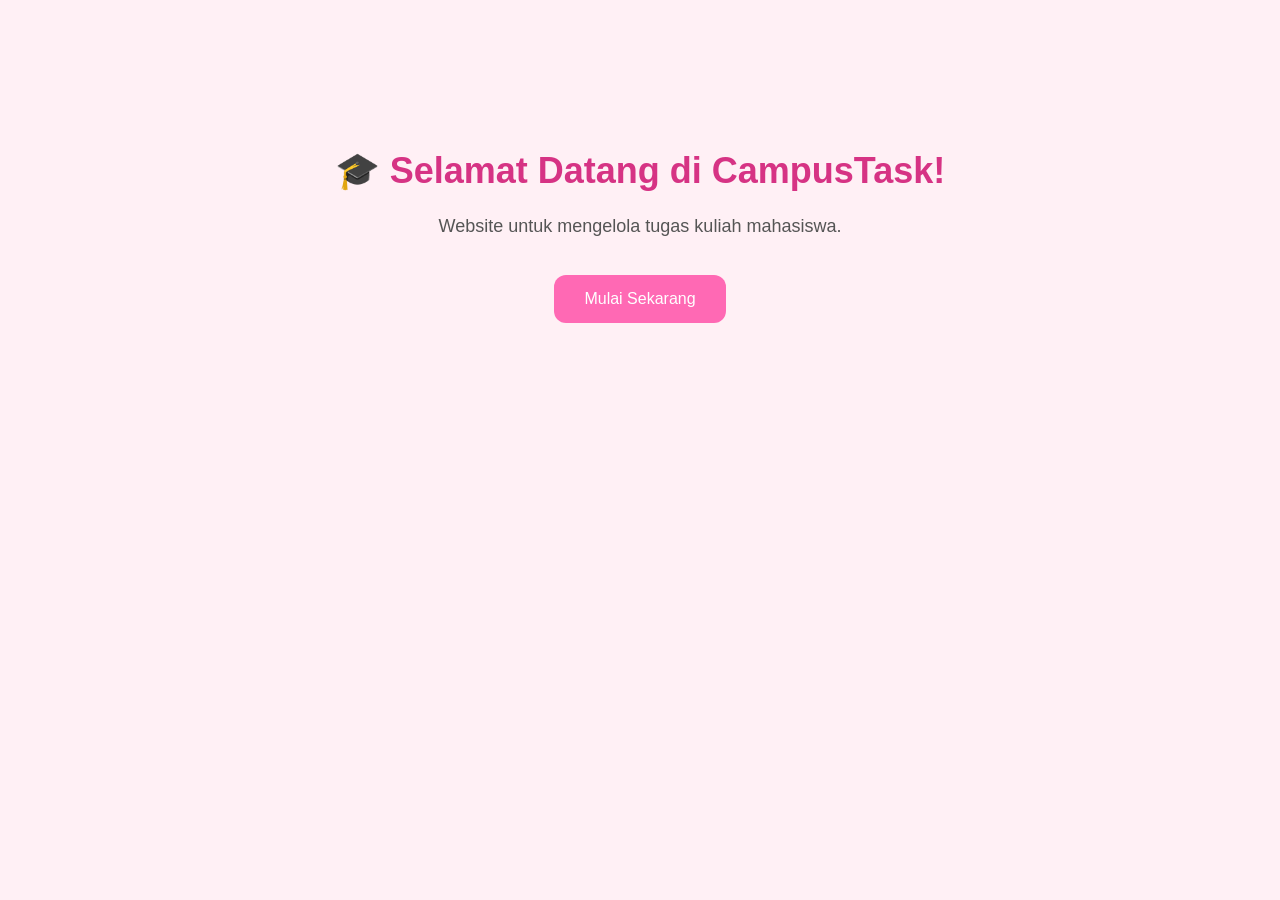
<file: index.html>
<!DOCTYPE html>
<html lang="id">
<head>
	<meta charset="UTF-8">
	<meta name="viewport" content="width=device-width, initial-scale=1.0">
	<title>CampusTask</title>
	<link rel="stylesheet" href="style.css">
	<script src="script.js" defer></script>
</head>
<body>
	<h1>🎓 Selamat Datang di CampusTask!</h1>
	<p>Website untuk mengelola tugas kuliah mahasiswa.</p>

	<button id="tombolMulai">Mulai Sekarang</button>
</body>
</html>
</file>
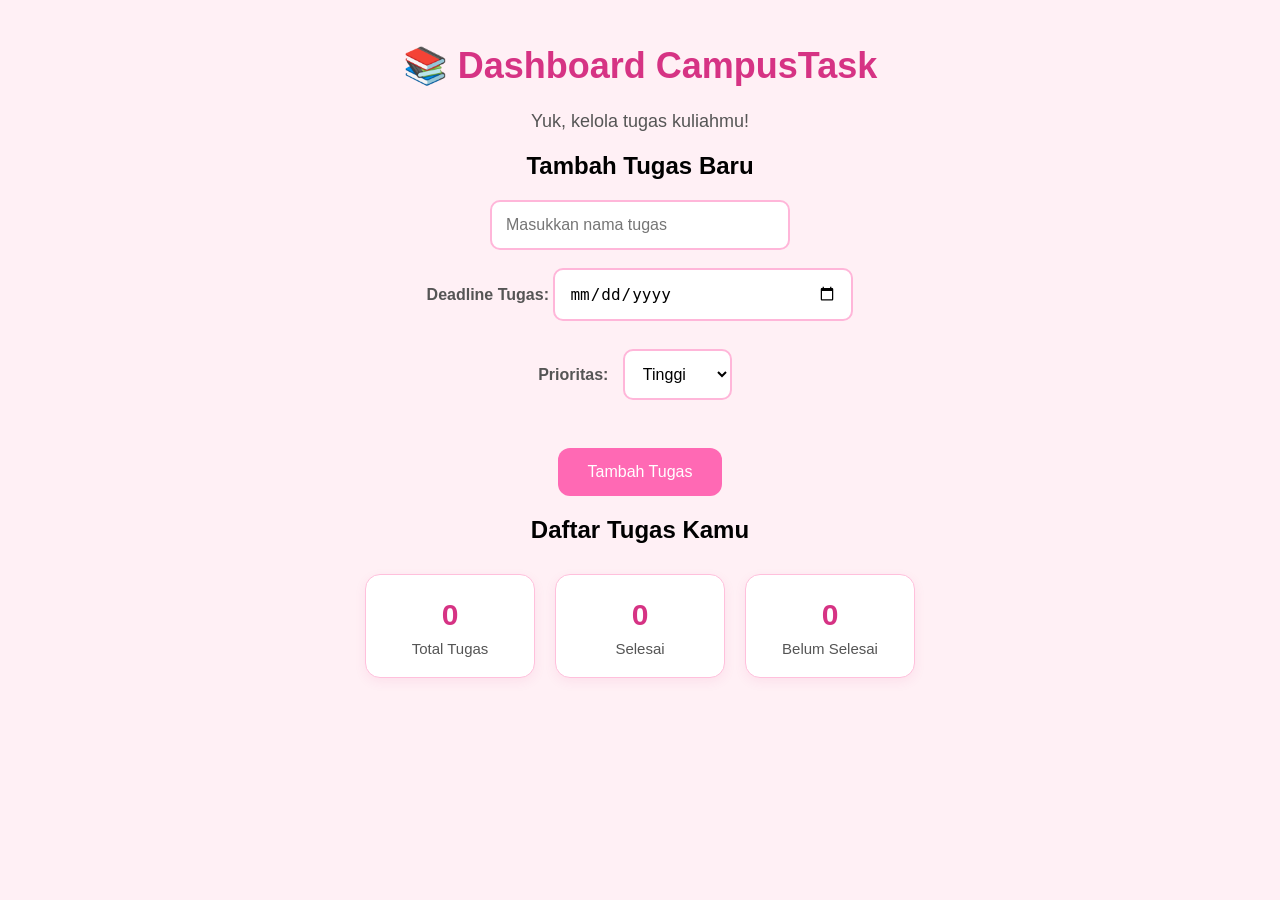
<file: dashboard.html>
<!DOCTYPE html>
<html lang="id">
<head>
    <meta charset="UTF-8">
    <meta name="viewport" content="width=device-width, initial-scale=1.0">
    <title>Dashboard - CampusTask</title>
    <link rel="stylesheet" href="style.css">
    <script src="script.js" defer></script>
</head>
<body>
    <h1>📚 Dashboard CampusTask</h1>
    <p>Yuk, kelola tugas kuliahmu!</p>

    <h2>Tambah Tugas Baru</h2>

   
<input type="text" id="namaTugas"
       placeholder="Masukkan nama tugas">

<br><br>

<label for="deadline">Deadline Tugas:</label>
<input type="date" id="deadline">

<br><br>

<label for="prioritas">Prioritas:</label>
<select id="prioritas">
    <option value="Tinggi">Tinggi</option>
    <option value="Sedang">Sedang</option>
    <option value="Rendah">Rendah</option>
</select>

<br><br>

<button id="tambahTugas">Tambah Tugas</button>

    <h2>Daftar Tugas Kamu</h2>

<div class="statistik">
    <div class="kotak-statistik">
        <h3 id="totalTugas">0</h3>
        <p>Total Tugas</p>
    </div>

    <div class="kotak-statistik">
        <h3 id="tugasSelesai">0</h3>
        <p>Selesai</p>
    </div>

    <div class="kotak-statistik">
        <h3 id="tugasBelum">0</h3>
        <p>Belum Selesai</p>
    </div>
</div>

    <ul id="daftarTugas"></ul>
</body>
</html>
</file>
<file: style.css>
/* Mengatur seluruh halaman */
body {
	font-family: Arial, sans-serif;
	background-color: #fff0f5;
	margin: 0;
	padding: 0;
	text-align: center;
}

/* Mengatur judul */
h1 {
	color: #d63384;
	font-size: 36px;
	margin-top: 150px;
}

/* Mengatur deskripsi */
p {
	color: #555555;
	font-size: 18px;
}

/* Mengatur tombol */
button {
	background-color: #ff69b4;
	color: white;
	border: none;
	padding: 15px 30px;
	font-size: 16px;
	border-radius: 12px;
	cursor: pointer;
	margin-top: 20px;
}

/* Efek ketika mouse diarahkan ke tombol */
button:hover {
	background-color: #d63384;
}

/* Mengatur kolom input */
input {
    padding: 14px;
    width: 300px;
    max-width: 80%;
    border: 2px solid #ffb6d9;
    border-radius: 10px;
    font-size: 16px;
}

/* Merapikan daftar tugas */
#daftarTugas {
    list-style: none;
    padding: 0;
    max-width: 500px;
    margin: 25px auto;
}

/* Mempercantik setiap tugas */
#daftarTugas li {
    background-color: white;
    padding: 18px;
    margin-bottom: 12px;
    border-radius: 12px;
    border: 1px solid #ffc0dc;
    box-shadow: 0 4px 10px rgba(0, 0, 0, 0.05);
    text-align: left;
}

/* Mempercantik pilihan prioritas */
select {
    padding: 14px;
    border: 2px solid #ffb6d9;
    border-radius: 10px;
    background-color: white;
    font-size: 16px;
    margin: 10px;
}

/* Mengatur tulisan label */
label {
    color: #555555;
    font-size: 16px;
    font-weight: bold;
}

/* Tombol aksi dalam daftar tugas */
#daftarTugas button {
    padding: 10px 16px;
    margin: 12px 8px 0 0;
    font-size: 14px;
    border-radius: 8px;
}


/* Mengatur ukuran semua elemen */
* {
    box-sizing: border-box;
}

/* Membuat judul dashboard lebih rapi */
body:has(#daftarTugas) h1 {
    margin-top: 45px;
}

/* Merapikan bagian input dashboard */
body:has(#daftarTugas) input {
    max-width: 90%;
}

/* Menambahkan jarak pada daftar tugas */
#daftarTugas {
    max-width: 650px;
    margin: 30px auto;
}

/* Mempercantik kartu tugas */
#daftarTugas li {
    background-color: #ffffff;
    padding: 22px;
    margin-bottom: 15px;
    border-radius: 15px;
    border: 1px solid #ffc0dc;
    box-shadow: 0 5px 15px rgba(214, 51, 132, 0.08);
    line-height: 1.6;
}

/* Mempercantik tombol dalam daftar */
#daftarTugas button {
    padding: 10px 15px;
    font-size: 14px;
    margin-top: 15px;
    margin-right: 10px;
}

/* Tampilan pada layar HP */
@media (max-width: 600px) {
    h1 {
        font-size: 27px;
    }

    input {
        width: 90%;
    }

    #daftarTugas {
        width: 92%;
    }

    #daftarTugas li {
        padding: 15px;
    }
}


/* Container statistik */
.statistik {
    display: flex;
    justify-content: center;
    gap: 20px;
    flex-wrap: wrap;
    margin: 30px auto;
    max-width: 850px;
}

/* Setiap kotak statistik */
.kotak-statistik {
    background-color: white;
    border: 1px solid #ffc0dc;
    border-radius: 15px;
    padding: 15px 25px;
    min-width: 170px;
    box-shadow: 0 4px 12px rgba(214, 51, 132, 0.08);
}

.kotak-statistik h3 {
    color: #d63384;
    font-size: 30px;
    margin: 8px 0;
}

.kotak-statistik p {
    font-size: 15px;
    margin: 5px 0;
}
</file>
